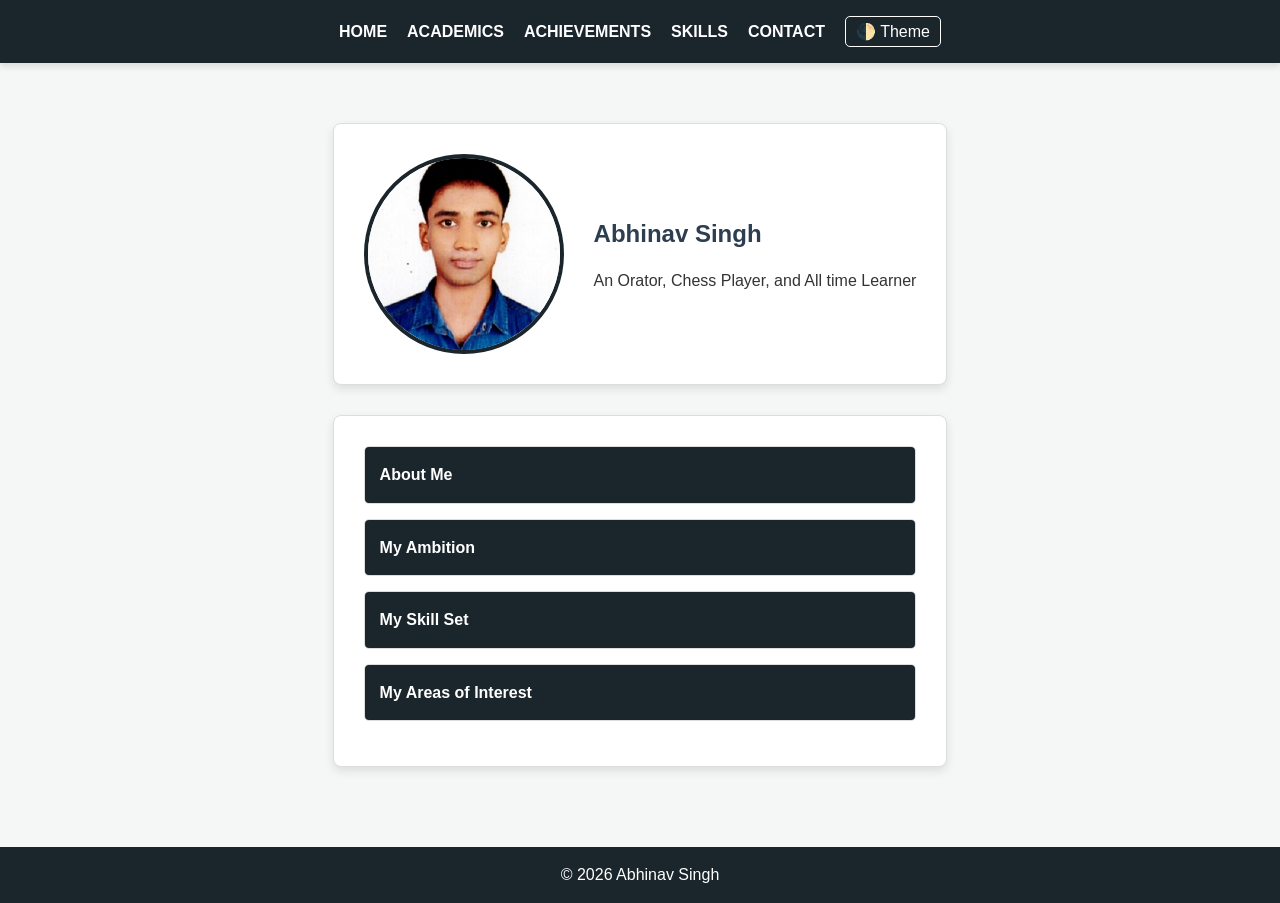
<file: index.html>
<!DOCTYPE html>
<html lang="en">
<head>
    <meta charset="UTF-8">
    <meta name="viewport" content="width=device-width, initial-scale=1.0">
    <title>Abhinav Singh | Home</title>
    <link rel="stylesheet" href="style.css">
</head>
<body>
    <nav>
        <a href="index.html">Home</a>
        <a href="academics.html">Academics</a>
        <a href="achievements.html">Achievements</a>
        <a href="skills.html">Skills</a>
        <a href="contact.html">Contact</a>
        <button class="theme-btn" onclick="toggleTheme()">🌓 Theme</button>
    </nav>
    <div class="container">
        <section class="card hero" style="margin-bottom: 30px;">
            <img src="profile.jpg" alt="Abhinav Singh" class="hero-img">
            <div class="hero-text">
                <h1>Abhinav Singh</h1>
                <p>An Orator, Chess Player, and All time Learner</p>
            </div>
        </section>

        <section class="card">
            <details>
                <summary>About Me</summary>
                <div class="details-content">
                    <p>I am a dynamic student currently navigating the intersection of deep technical mathematics at NIT Warangal and modern digital business at IIM Bangalore. I balance my analytical approach to problem-solving with a passion for effective communication, team leadership, and creative expression.</p>
                </div>
            </details>

            <details>
                <summary>My Ambition</summary>
                <div class="details-content">
                    <p>My ambition is to build an educational startup that decouples the fear of assessment from the learning process. I am driven by a vision to cultivate natural curiosity and foster genuine, interest-driven learning in mathematics and science.</p>
                </div>
            </details>

            <details>
                <summary>My Skill Set</summary>
                <div class="details-content">
                    <ul>
                        <li><strong>Technical:</strong> Python Programming, C Programming, Web Development (HTML/CSS).</li>
                        <li><strong>Soft Skills:</strong> Public Speaking, Event Management, Cross-team Collaboration, Quick Grasping Ability, Teaching, Mentoring.</li>
                    </ul>
                </div>
            </details>

            <details>
                <summary>My Areas of Interest</summary>
                <div class="details-content">
                    <p>Outside of academics, I thrive on stage performing stand-up comedy and organizing open mic events. I am also highly strategic, enjoying competitive chess, and I have a deep passion towards <em>Teaching</em> and <em>Learning</em> in general.</p>
                </div>
            </details>
        </section>
    </div>
    <footer>&copy; 2026 Abhinav Singh</footer>

    <script>
        function toggleTheme() {
            const body = document.body;
            body.setAttribute('data-theme', body.getAttribute('data-theme') === 'dark' ? 'light' : 'dark');
            localStorage.setItem('theme', body.getAttribute('data-theme'));
        }
        if (localStorage.getItem('theme') === 'dark') document.body.setAttribute('data-theme', 'dark');
    </script>
</body>
</html>
</file>
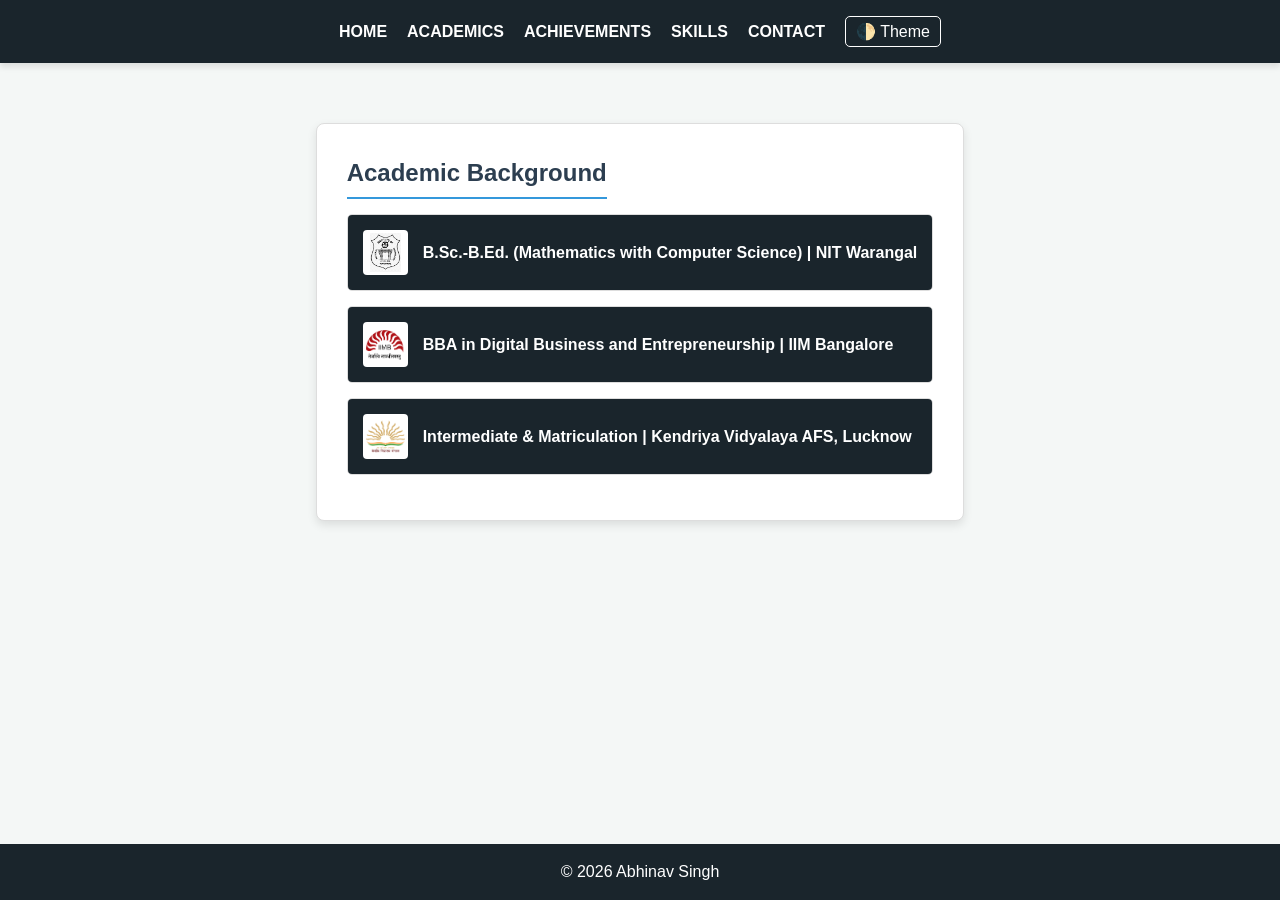
<file: academics.html>
<!DOCTYPE html>
<html lang="en">
<head>
    <meta charset="UTF-8">
    <meta name="viewport" content="width=device-width, initial-scale=1.0">
    <title>Abhinav Singh | Academics</title>
    <link rel="stylesheet" href="style.css">
</head>
<body>
    <nav>
        <a href="index.html">Home</a>
        <a href="academics.html">Academics</a>
        <a href="achievements.html">Achievements</a>
        <a href="skills.html">Skills</a>
        <a href="contact.html">Contact</a>
        <button class="theme-btn" onclick="toggleTheme()">🌓 Theme</button>
    </nav>
    <div class="container">
        <section class="card">
            <h2>Academic Background</h2>
            <br>
            
            <details>
                <summary>
                    <div class="summary-header">
                        <img src="nitw-logo.png" alt="NITW Logo" class="inst-logo">
                        <span>B.Sc.-B.Ed. (Mathematics with Computer Science) | NIT Warangal</span>
                    </div>
                </summary>
                <div class="details-content">
                    <p>An Integrated Teacher Education Program designed to cultivate leaders in education with deep expertise in Mathematics and a minor specialization in Computer Science. This rigorous curriculum bridges pure mathematical theory with an algorithmic problem-solving approach at one of India's most premier technical institutes. <em>(Expected to complete in 2029)</em></p>
                </div>
            </details>

            <details>
                <summary>
                    <div class="summary-header">
                        <img src="iimb-logo.png" alt="IIM Bangalore Logo" class="inst-logo">
                        <span>BBA in Digital Business and Entrepreneurship | IIM Bangalore</span>
                    </div>
                </summary>
                <div class="details-content">
                    <p>A forward-looking undergraduate program from a top-tier management institute, focusing directly on the intersection of modern technology and business strategy. It builds a robust foundation in financial modeling, digital marketing, and startup frameworks, perfectly equipping me to launch and scale innovative educational platforms.</p>
                </div>
            </details>

            <details>
                <summary>
                    <div class="summary-header">
                        <img src="kv-logo.png" alt="Kendriya Vidyalaya Logo" class="inst-logo">
                        <span>Intermediate & Matriculation | Kendriya Vidyalaya AFS, Lucknow</span>
                    </div>
                </summary>
                <div class="details-content">
                    <p>Built a strong academic foundation with a focus on discipline and scientific curiosity at Kendriya Vidyalaya AFS, Bakshi Ka Talab.</p>
                    <ul style="margin-top: 10px; margin-left: 20px;">
                        <li><strong>Intermediate:</strong> Secured 86.8%</li>
                        <li><strong>Matriculation:</strong> Secured 89.4%</li>
                    </ul>
                </div>
            </details>

        </section>
    </div>
    <footer>&copy; 2026 Abhinav Singh</footer>

    <script>
        function toggleTheme() {
            const body = document.body;
            body.setAttribute('data-theme', body.getAttribute('data-theme') === 'dark' ? 'light' : 'dark');
            localStorage.setItem('theme', body.getAttribute('data-theme'));
        }
        if (localStorage.getItem('theme') === 'dark') document.body.setAttribute('data-theme', 'dark');
    </script>
</body>
</html>
</file>
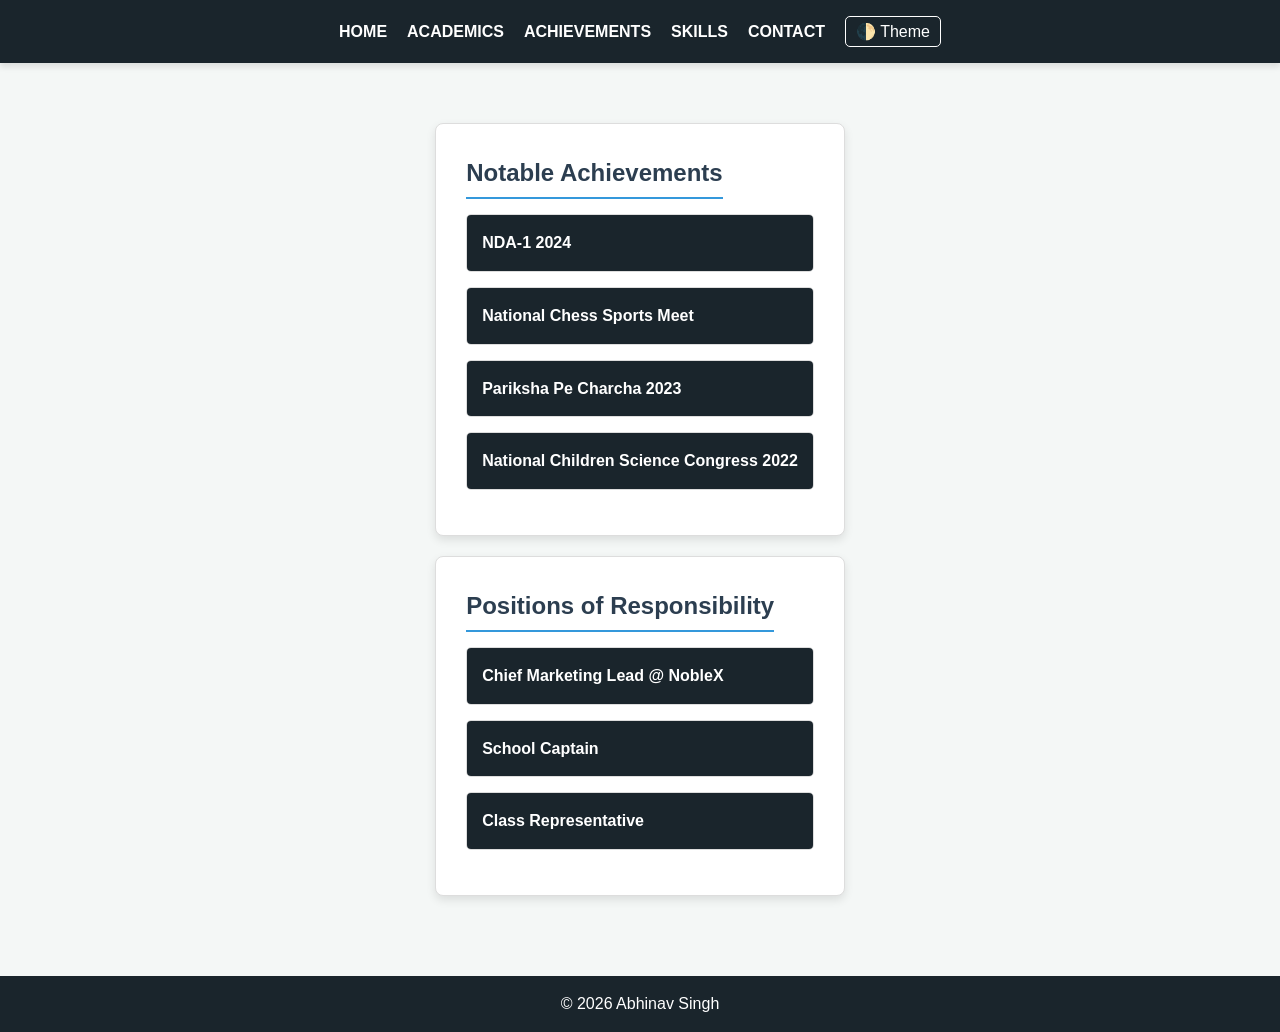
<file: achievements.html>
<!DOCTYPE html>
<html lang="en">
<head>
    <meta charset="UTF-8">
    <meta name="viewport" content="width=device-width, initial-scale=1.0">
    <title>Abhinav Singh | Achievements</title>
    <link rel="stylesheet" href="style.css">
</head>
<body>
    <nav>
        <a href="index.html">Home</a>
        <a href="academics.html">Academics</a>
        <a href="achievements.html">Achievements</a>
        <a href="skills.html">Skills</a>
        <a href="contact.html">Contact</a>
        <button class="theme-btn" onclick="toggleTheme()">🌓 Theme</button>
    </nav>
    <div class="container">
        <section class="card">
            <h2>Notable Achievements</h2>
            <br>
            <details>
                <summary>NDA-1 2024</summary>
                <div class="details-content"><p>Secured All India Rank (AIR) 620 in the highly competitive National Defence Academy examination.</p></div>
            </details>
            <details>
                <summary>National Chess Sports Meet</summary>
                <div class="details-content"><p>Secured the Silver Medal at the state level in the U-19 category, showcasing strategic foresight and competitive spirit.</p></div>
            </details>
            <details>
                <summary>Pariksha Pe Charcha 2023</summary>
                <div class="details-content"><p>Served as a core member of the Event Conduction Team. Additionally, my book review was officially retweeted by @MyGovIn and @NCERT.</p></div>
            </details>
            <details>
                <summary>National Children Science Congress 2022</summary>
                <div class="details-content"><p>Official participant, presenting scientific research and analytical problem-solving skills at a national forum.</p></div>
            </details>
        </section>

        <section class="card">
            <h2>Positions of Responsibility</h2>
            <br>
            <details>
                <summary>Chief Marketing Lead @ NobleX</summary>
                <div class="details-content"><p>Spearheading marketing strategies, social media outreach, and recruitment drives for a college startup focused on bridging the gap between alumni and students.</p></div>
            </details>
            <details>
                <summary>School Captain</summary>
                <div class="details-content"><p>Led the student council, managed school-wide events, and acted as the primary liaison between the student body and the administration at KV AFS.</p></div>
            </details>
            <details>
                <summary>Class Representative</summary>
                <div class="details-content"><p>Consistently represented student interests, managed classroom logistics, and facilitated communication between peers and faculty.</p></div>
            </details>
        </section>
    </div>
    <footer>&copy; 2026 Abhinav Singh</footer>
    <script>
        function toggleTheme() { const body = document.body; body.setAttribute('data-theme', body.getAttribute('data-theme') === 'dark' ? 'light' : 'dark'); localStorage.setItem('theme', body.getAttribute('data-theme')); }
        if (localStorage.getItem('theme') === 'dark') document.body.setAttribute('data-theme', 'dark');
    </script>
</body>
</html>
</file>
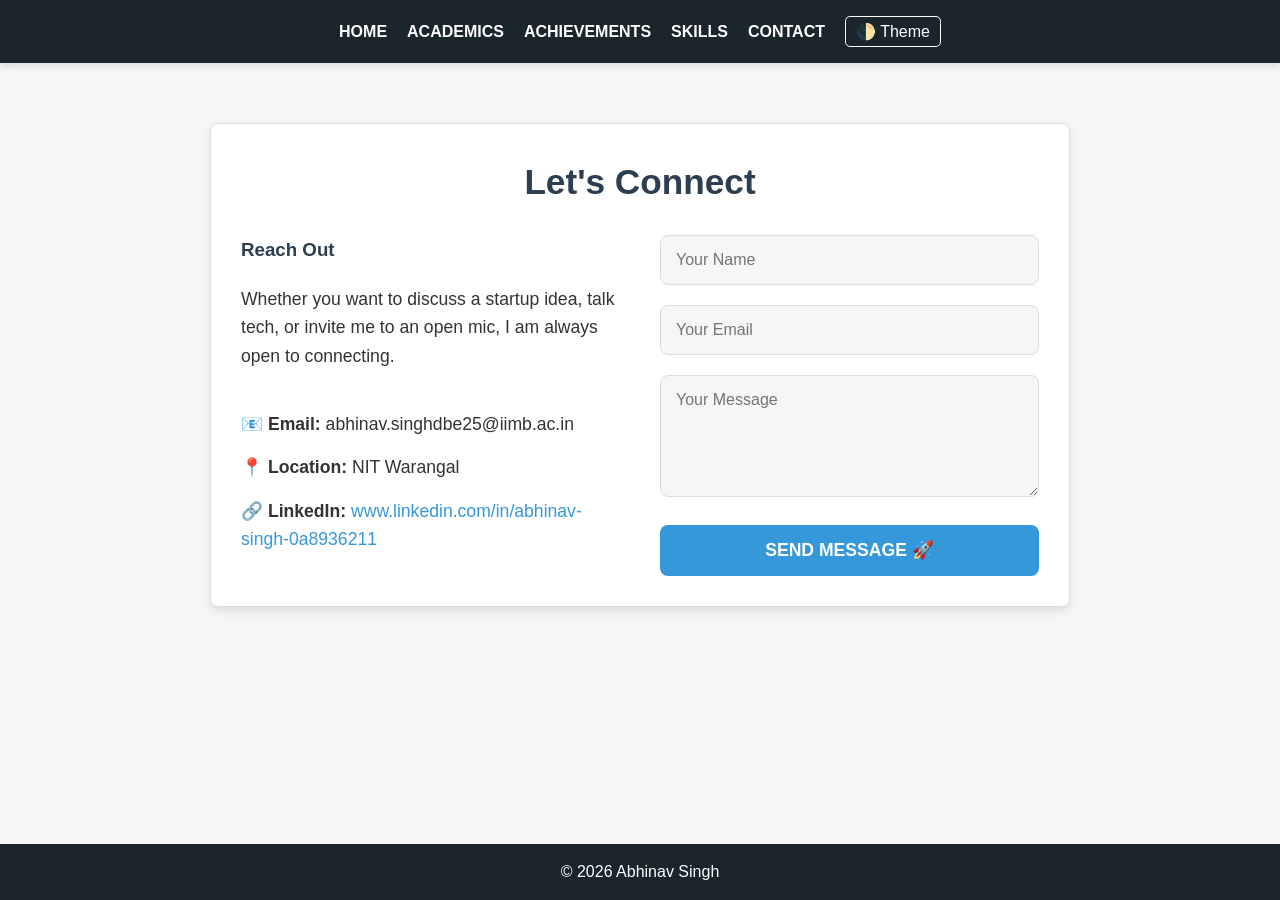
<file: contact.html>
<!DOCTYPE html>
<html lang="en">
<head>
    <meta charset="UTF-8">
    <meta name="viewport" content="width=device-width, initial-scale=1.0">
    <title>Abhinav Singh | Contact</title>
    <link rel="stylesheet" href="style.css">
</head>
<body>
    <nav>
        <a href="index.html">Home</a>
        <a href="academics.html">Academics</a>
        <a href="achievements.html">Achievements</a>
        <a href="skills.html">Skills</a>
        <a href="contact.html">Contact</a>
        <button class="theme-btn" onclick="toggleTheme()">🌓 Theme</button>
    </nav>
    <div class="container">
        <section class="card">
            <h2 style="text-align: center; display: block; border: none; font-size: 2.2rem; margin-bottom: 10px;">Let's Connect</h2>
            
            <div class="contact-wrapper">
                <div class="contact-info">
                    <h3 style="margin-bottom: 20px;">Reach Out</h3>
                    <p>Whether you want to discuss a startup idea, talk tech, or invite me to an open mic, I am always open to connecting.</p>
                    <br>
                    <p>📧 <strong>Email:</strong> abhinav.singhdbe25@iimb.ac.in</p>
                    <p>📍 <strong>Location:</strong> NIT Warangal</p>
                    <p>🔗 <strong>LinkedIn:</strong> <a href="#" style="color: var(--accent); text-decoration: none;">www.linkedin.com/in/abhinav-singh-0a8936211</a></p>
                </div>

                <div class="contact-form">
                    <form action="https://formsubmit.co/abhinavsingh27022006@gmail.com" method="POST">
                        <input type="hidden" name="_captcha" value="false">
                        <input type="hidden" name="_subject" value="New message from your Portfolio Site!">
                        
                        <div class="form-group">
                            <input type="text" name="name" class="form-control" placeholder="Your Name" required>
                        </div>
                        <div class="form-group">
                            <input type="email" name="email" class="form-control" placeholder="Your Email" required>
                        </div>
                        <div class="form-group">
                            <textarea name="message" class="form-control" placeholder="Your Message" rows="5" required></textarea>
                        </div>
                        <button type="submit" class="submit-btn">Send Message 🚀</button>
                    </form>
                </div>
            </div>
        </section>
    </div>
    <footer>&copy; 2026 Abhinav Singh</footer>

    <script>
        function toggleTheme() {
            const body = document.body;
            body.setAttribute('data-theme', body.getAttribute('data-theme') === 'dark' ? 'light' : 'dark');
            localStorage.setItem('theme', body.getAttribute('data-theme'));
        }
        if (localStorage.getItem('theme') === 'dark') document.body.setAttribute('data-theme', 'dark');
    </script>
</body>
</html>
</file>
<file: style.css>
:root {
    --primary: #1a252c;
    --secondary: #2c3e50;
    --accent: #3498db;
    --bg: #f4f7f6;
    --card-bg: #ffffff;
    --text: #333;
    --border: #ddd;
}

[data-theme="dark"] {
    --primary: #0d1117;
    --secondary: #58a6ff;
    --accent: #1f6feb;
    --bg: #010409;
    --card-bg: #161b22;
    --text: #c9d1d9;
    --border: #30363d;
}

* { margin: 0; padding: 0; box-sizing: border-box; font-family: 'Segoe UI', Tahoma, Geneva, Verdana, sans-serif; }
body { background-color: var(--bg); color: var(--text); line-height: 1.6; display: flex; flex-direction: column; min-height: 100vh; transition: background 0.3s, color 0.3s; }

/* Upgraded Navigation */
nav { background-color: var(--primary); padding: 1rem; display: flex; justify-content: center; align-items: center; gap: 20px; flex-wrap: wrap; box-shadow: 0 4px 6px rgba(0,0,0,0.1); }
nav a { color: white; text-decoration: none; font-weight: bold; text-transform: uppercase; transition: color 0.3s; }
nav a:hover { color: var(--accent); }
.theme-btn { background: transparent; border: 1px solid white; color: white; padding: 5px 10px; border-radius: 5px; cursor: pointer; font-size: 1rem; transition: 0.3s; }
.theme-btn:hover { background: white; color: var(--primary); }

.container { max-width: 900px; margin: 40px auto; padding: 20px; flex: 1; }
.card { background: var(--card-bg); padding: 30px; border-radius: 8px; box-shadow: 0 4px 10px rgba(0,0,0,0.1); margin-bottom: 20px; border: 1px solid var(--border); }
h1, h2, h3 { color: var(--secondary); margin-bottom: 15px; }
h2 { border-bottom: 2px solid var(--accent); padding-bottom: 5px; display: inline-block; }

.hero { display: flex; align-items: center; gap: 30px; flex-wrap: wrap; }
.hero-img { width: 200px; height: 200px; border-radius: 50%; object-fit: cover; border: 4px solid var(--primary); }
.hero-text { flex: 1; min-width: 300px; }

/* Expandable Sections */
details { background: var(--bg); margin-bottom: 15px; border-radius: 5px; border: 1px solid var(--border); overflow: hidden; transition: all 0.3s ease; }
summary { padding: 15px; font-weight: bold; background: var(--primary); color: white; cursor: pointer; list-style: none; }
summary::-webkit-details-marker { display: none; } /* Hide default arrow */
summary:hover { background: var(--accent); }
.details-content { padding: 20px; border-top: 1px solid var(--border); }

.box { background: var(--bg); padding: 15px; border-radius: 5px; border-left: 4px solid var(--accent); margin-bottom: 15px; border: 1px solid var(--border); }
footer { background: var(--primary); color: white; text-align: center; padding: 15px; margin-top: auto; }

/* Institution Logo Alignment */
.summary-header {
    display: flex;
    align-items: center;
    gap: 15px;
}

.inst-logo {
    width: 45px;
    height: 45px;
    object-fit: contain;
    background-color: #ffffff; /* Ensures transparent logos are visible in dark mode */
    border-radius: 4px;
    padding: 3px;
}

/* Contact Page Specifics */
.contact-wrapper { display: flex; flex-wrap: wrap; gap: 40px; margin-top: 20px; }
.contact-info, .contact-form { flex: 1; min-width: 300px; }
.contact-info p { margin-bottom: 15px; font-size: 1.1rem; }
.form-group { margin-bottom: 20px; }
.form-control { width: 100%; padding: 15px; border: 1px solid var(--border); border-radius: 8px; background: var(--bg); color: var(--text); font-size: 1rem; transition: border-color 0.3s; }
.form-control:focus { outline: none; border-color: var(--accent); }
.submit-btn { background: var(--accent); color: white; border: none; padding: 15px 30px; border-radius: 8px; font-size: 1.1rem; cursor: pointer; transition: background 0.3s; width: 100%; font-weight: bold; text-transform: uppercase; }
.submit-btn:hover { background: #2980b9; }
</file>
